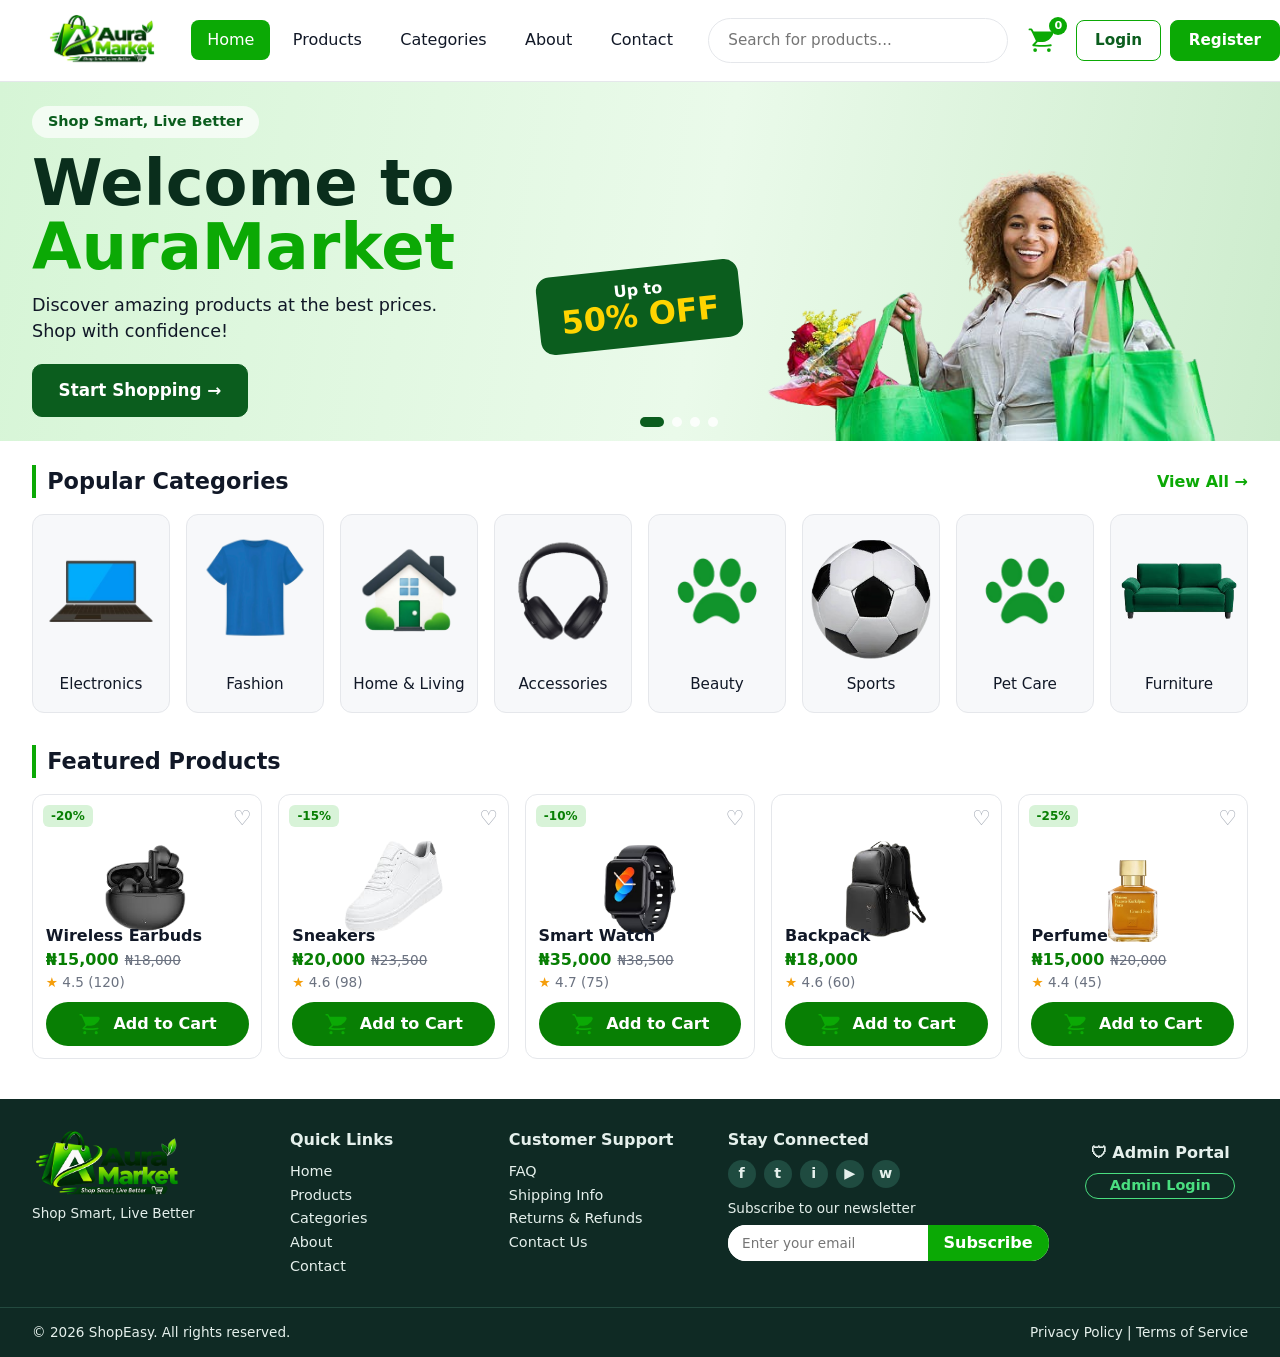
<file: index.html>
<!DOCTYPE html>
<html lang="en">

<head>
    <meta charset="UTF-8">
    <meta name="viewport" content="width=device-width, initial-scale=1.0">
    <title>AuraMarket | Shop Smart, Live Better</title>
    <link rel="stylesheet" href="css/style.css">
</head>

<body>
    <header>
        <a href="#" class="logo"><img src="image/logo (2).png" alt="ShopEasy"></a>

        <nav class="menu-link" id="menu">
            <a href="#" class="active">Home</a>
            <a href="#products" style="display: flex;">Products</a>
            <!-- <img width="20px" src="/image/boxicons--arrow-down.svg" alt=""></a> -->
            <a href="#categories">Categories</a>
            <a href="#">About</a>
            <a href="#">Contact</a>
        </nav>

        <div class="head-right">
            <form class="search" role="search">
                <input type="search" placeholder="Search for products...">
            </form>
            <a href="#" class="cart">
                <img src="image/basil--shopping-cart-solid.svg" alt="">
                <span id="cartCount">2</span>
            </a>
            <div class="head-btn">
                <button class="btn-outline" onclick="goToLogin()">Login</button>
                <button class="btn-solid" onclick="goToRegister()">Register</button>
            </div>
            <img src="image/andrsrxn--menu-burger.svg" class="hamburger" id="burger" alt="Menu">
        </div>
    </header>

    <main>
        <section class="hero">
            <div class="hero-text">
                <span class="tag">Shop Smart, Live Better</span>
                <h1>Welcome to <br><em>AuraMarket</em></h1>
                <p>Discover amazing products at the best prices.<br>Shop with confidence!</p>
                <a href="#products" class="btn-solid btn-lg">Start Shopping &rarr;</a>
            </div>
            <div class="hero-badge">Up to <strong>50% OFF</strong></div>
            <img class="hero-img" src="image/hero.png" alt="Smiling shopper holding shopping bags">
            <div class="dots"><i class="on"></i><i></i><i></i><i></i></div>
        </section>

        <section class="section" id="categories">
            <div class="section-head">
                <h2>Popular Categories</h2>
                <a href="#" class="view-all">View All &rarr;</a>
            </div>
            <div class="cat-grid">
                <a href="#" class="cat"><span class="cat-grid-image"><img src="image/laptop.png"
                            alt=""></span>Electronics</a>
                <a href="#" class="cat"><span class="cat-grid-image"><img src="image/cloth.png"
                            alt=""></span>Fashion</a>
                <a href="#" class="cat"><span class="cat-grid-image"><img src="image/house1.png" alt=""></span>Home
                    &amp; Living</a>
                <a href="#" class="cat"><span class="cat-grid-image"><img src="image/headset.png"
                            alt=""></span>Accessories</a>
                <a href="#" class="cat"><span class="cat-grid-image"><img src="image/dog.png" alt=""></span>Beauty</a>
                <a href="#" class="cat"><span class="cat-grid-image"><img src="image/ball.png" alt=""></span>Sports</a>
                <a href="#" class="cat"><span class="cat-grid-image"><img src="image/dog.png" alt=""></span>Pet Care</a>
                <a href="#" class="cat"><span class="cat-grid-image"><img src="image/chair.png"
                            alt=""></span>Furniture</a>
            </div>
        </section>

        <section class="section" id="products">
            <div class="section-head">
                <h2>Featured Products</h2>
            </div>
            <div class="product-grid" id="productGrid"></div>
        </section>
    </main>

    <footer>
        <div class="foot-grid">
            <div class="foot-brand">
                <img src="image/logo (2).png" alt="ShopEasy">
                <p>Shop Smart, Live Better</p>
            </div>
            <div>
                <h4>Quick Links</h4>
                <a href="#">Home</a><a href="#">Products</a><a href="#">Categories</a><a href="#">About</a><a
                    href="#">Contact</a>
            </div>
            <div>
                <h4>Customer Support</h4>
                <a href="#">FAQ</a><a href="#">Shipping Info</a><a href="#">Returns &amp; Refunds</a><a href="#">Contact
                    Us</a>
            </div>
            <div>
                <h4>Stay Connected</h4>
                <div class="socials">
                    <a href="#">f</a><a href="#">t</a>
                    <a href="#">i</a><a href="#">&#9654;</a>
                    <a href="#">w</a>
                </div>
                <p class="small">Subscribe to our newsletter</p>
                <form class="subscribe">
                    <input type="email" placeholder="Enter your email">
                    <button type="submit">Subscribe</button>
                </form>
            </div>
            <div class="admin-box">
                <h4>&#128737; Admin Portal</h4>
                <a href="admin/login.html" class="btn-outline-light">Admin Login</a>
            </div>
        </div>
        <div class="foot-bottom">
            <span>&copy; 2026 ShopEasy. All rights reserved.</span>
            <span><a href="#">Privacy Policy</a> | <a href="#">Terms of Service</a></span>
        </div>
    </footer>
    <script src="js/script.js"></script>
</body>

</html>
</file>
<file: css/style.css>
:root {
  --green: #0ba905;
  --green-dark: #087f04;
  --green-deep: #0b5d1e;
  --mint: #e6f7e6;
  --ink: #111827;
  --muted: #6b7280;
  --line: #e5e7eb;
  --footer: #0f2a24;
  --radius: 12px;
}

* {
  margin: 0;
  padding: 0;
  box-sizing: border-box;
}

html {
  scroll-behavior: smooth;
}

body {
  font-family: "Poppins", "Segoe UI", system-ui, sans-serif;
  color: var(--ink);
  background: #fff;
  line-height: 1.5;
}

a {
  color: inherit;
  text-decoration: none;
}

img {
  max-width: 100%;
  display: block;
}

button {
  font: inherit;
  cursor: pointer;
}

:focus-visible {
  outline: 2px solid var(--green);
  outline-offset: 2px;
}

/* ---------- Buttons ---------- */
.btn-solid,
.btn-outline {
  padding: 0.5rem 1.1rem;
  border-radius: 8px;
  font-weight: 600;
  font-size: 0.95rem;
  border: 1.5px solid var(--green);
  transition:
    background 0.2s,
    color 0.2s;
}

.btn-solid {
  background: var(--green);
  color: #fff;
  display: inline-block;
}

.btn-solid:hover {
  background: var(--green-dark);
}

.btn-outline {
  background: #fff;
  color: var(--green-deep);
}

.btn-outline:hover {
  background: var(--mint);
}

.btn-lg {
  padding: 0.8rem 1.6rem;
  border-radius: 10px;
  font-size: 1.05rem;
  background: var(--green-deep);
  border-color: var(--green-deep);
}

/* ---------- Header ---------- */
header {
  position: sticky;
  top: 0;
  z-index: 100;
  display: flex;
  align-items: center;
  justify-content: space-between;
  gap: 1.2rem;
  padding: 0.8rem 2rem;
  background: #fff;
  border-bottom: 1px solid var(--line);
}

.logo {
  width: 140px;
  height: 55px;
  flex-shrink: 0;
}

.logo img {
  width: 100%;
  height: 100%;
  object-fit: contain;
}

.menu-link {
  display: flex;
  align-items: center;
  gap: 0.4rem;
}

.menu-link a {
  padding: 0.5rem 1rem;
  border-radius: 8px;
  font-weight: 500;
}

.menu-link a:hover {
  color: var(--green);
}

.menu-link a.active {
  background: var(--green);
  color: #fff;
}

.head-right {
  display: flex;
  align-items: center;
  gap: 1.2rem;
}

.search input {
  width: 300px;
  padding: 0.65rem 1.2rem;
  border: 1.5px solid var(--line);
  border-radius: 999px;
  font: inherit;
  font-size: 0.95rem;
}

.search input:focus {
  border-color: var(--green);
  outline: none;
}

.cart {
  position: relative;
  width: 30px;
  height: 30px;
}

.cart img {
  width: 100%;
  height: 100%;
}

.cart span {
  position: absolute;
  top: -8px;
  right: -10px;
  min-width: 18px;
  height: 18px;
  padding: 0 4px;
  border-radius: 999px;
  background: var(--green);
  color: #fff;
  font-size: 0.7rem;
  font-weight: 700;
  display: grid;
  place-items: center;
}

.head-btn {
  display: flex;
  gap: 0.6rem;
}

.hamburger {
  display: none;
  width: 26px;
  height: 26px;
  cursor: pointer;
}

/* ---------- Hero ---------- */
.hero {
  position: relative;
  display: grid;
  grid-template-columns: 1.1fr 0.9fr;
  align-items: center;
  min-height: 330px;
  padding: 0 2rem;
  overflow: hidden;
  background: linear-gradient(100deg, #d6f5d6 0%, #eafaea 55%, #cdeccd 100%);
}

.hero-text {
  position: relative;
  z-index: 2;
  padding: 1.5rem 0;
}

.tag {
  display: inline-block;
  padding: 0.35rem 1rem;
  border-radius: 999px;
  background: rgba(255, 255, 255, 0.7);
  color: var(--green-deep);
  font-weight: 600;
  font-size: 0.9rem;
}

.hero h1 {
  margin: 0.8rem 0;
  font-size: clamp(2.4rem, 5vw, 4rem);
  line-height: 1;
  color: #0a2e1c;
}

.hero h1 em {
  font-style: normal;
  color: var(--green);
}

.hero p {
  margin-bottom: 1.2rem;
  font-size: 1.1rem;
}

.hero-badge {
  position: absolute;
  left: 42%;
  top: 52%;
  transform: rotate(-6deg);
  z-index: 2;
  padding: 0.8rem 1.4rem;
  border-radius: 14px;
  background: var(--green-deep);
  color: #fff;
  font-weight: 600;
  text-align: center;
  line-height: 1.1;
}

.hero-badge strong {
  display: block;
  color: #ffd400;
  font-size: 2rem;
}

.hero-img {
  position: absolute;
  right: 0;
  bottom: 0;
  height: 100%;
  width: auto;
  max-width: 55%;
  object-fit: contain;
  object-position: bottom right;
}

.dots {
  position: absolute;
  left: 50%;
  bottom: 14px;
  display: flex;
  gap: 8px;
  z-index: 3;
}

.dots i {
  width: 10px;
  height: 10px;
  border-radius: 999px;
  background: rgba(255, 255, 255, 0.8);
}

.dots i.on {
  width: 24px;
  background: var(--green-deep);
}

/* ---------- Sections ---------- */
.section {
  padding: 1.5rem 2rem 0.5rem;
}

.section-head {
  display: flex;
  align-items: center;
  justify-content: space-between;
  margin-bottom: 1rem;
}

.section-head h2 {
  padding-left: 0.7rem;
  border-left: 4px solid var(--green);
  font-size: 1.4rem;
}

.view-all {
  color: var(--green);
  font-weight: 600;
}

/* Categories */
.cat-grid {
  display: grid;
  grid-template-columns: repeat(8, 1fr);
  gap: 1rem;
}
.cat-grid-image {
  width: 100px;
  height: 10px;
}
.cat-grid-image {
  width: 100%;
  height: 100%;
  object-fit: cover;
}
.cat {
  display: flex;
  flex-direction: column;
  align-items: center;
  gap: 0.4rem;
  padding: 1rem 0.5rem;
  border-radius: var(--radius);
  background: #f7f8fa;
  border: 1px solid var(--line);
  font-weight: 500;
  font-size: 0.95rem;
  transition:
    border-color 0.2s,
    transform 0.2s;
}

.cat span {
  font-size: 2.4rem;
  line-height: 1;
}

.cat:hover {
  border-color: var(--green);
  transform: translateY(-3px);
}

/* Products */
.product-grid {
  display: grid;
  grid-template-columns: repeat(5, 1fr);
  gap: 1rem;
}

.card {
  position: relative;
  padding: 0.8rem;
  border: 1px solid var(--line);
  border-radius: var(--radius);
  background: #fff;
}

.card .thumb {
  height: 110px;
  display: grid;
  place-items: center;
  font-size: 4.5rem;
}

.card .thumb img {
  max-width: 80%;
  max-height: 80%;
  object-fit: contain;
  margin-bottom: 10px;
}
.discount {
  position: absolute;
  top: 10px;
  left: 10px;
  padding: 2px 8px;
  border-radius: 6px;
  background: #d8f3d8;
  color: var(--green-dark);
  font-size: 0.75rem;
  font-weight: 700;
}

.fav {
  position: absolute;
  top: 8px;
  right: 10px;
  border: 0;
  background: none;
  font-size: 1.3rem;
  color: #9ca3af;
}

.fav.on {
  color: #e11d48;
}

.card h3 {
  margin-top: 0.4rem;
  font-size: 1rem;
  font-weight: 600;
}

.price {
  color: var(--green-dark);
  font-weight: 700;
}

.price s {
  margin-left: 6px;
  color: var(--muted);
  font-weight: 400;
  font-size: 0.85rem;
}

.rating {
  font-size: 0.85rem;
  color: var(--muted);
}

.rating b {
  color: #f59e0b;
}

.add {
  width: 100%;
  margin-top: 0.6rem;
  padding: 0.55rem;
  border: 0;
  border-radius: 999px;
  background: var(--green-dark);
  color: #fff;
  font-weight: 600;
  display: flex;
  justify-content: center;
  align-items: center;
}

.add:hover {
  background: var(--green-deep);
}

/* ---------- Footer ---------- */
footer {
  margin-top: 2rem;
  background: var(--footer);
  color: #e5f0ec;
}

.foot-grid {
  display: grid;
  grid-template-columns: 1.2fr 1fr 1fr 1.3fr 0.9fr;
  gap: 1.5rem;
  padding: 1.8rem 2rem;
}

.foot-grid h4 {
  margin-bottom: 0.5rem;
}

.foot-grid a {
  display: block;
  font-size: 0.9rem;
  padding: 1px 0;
}

.foot-grid a:hover {
  color: #7ee07a;
}

.foot-brand img {
  width: 150px;
}

.foot-brand p {
  font-size: 0.85rem;
}

.socials {
  display: flex;
  gap: 0.5rem;
  margin-bottom: 0.6rem;
}

.socials a {
  width: 28px;
  height: 28px;
  border-radius: 50%;
  background: #1f4b40;
  display: grid;
  place-items: center;
  font-weight: 700;
  padding: 0;
}

.small {
  font-size: 0.85rem;
  margin-bottom: 0.4rem;
}

.subscribe {
  display: flex;
  background: #fff;
  border-radius: 999px;
  overflow: hidden;
}

.subscribe input {
  flex: 1;
  min-width: 0;
  padding: 0.5rem 0.9rem;
  border: 0;
  font: inherit;
  font-size: 0.85rem;
}

.subscribe button {
  padding: 0 1rem;
  border: 0;
  background: var(--green);
  color: #fff;
  font-weight: 600;
}

.admin-box {
  padding: 0.8rem;
  border-radius: var(--radius);
  /* border: 2px solid #ef4444; */
  text-align: center;
  align-self: start;
}

.btn-outline-light {
  display: block;
  margin-top: 0.5rem;
  padding: 0.5rem;
  border: 1.5px solid #4ade80;
  border-radius: 999px;
  color: #4ade80;
  font-weight: 600;
}

.btn-outline-light:hover {
  background: #4ade80;
  color: var(--footer) !important;
  /* color: #234a3f !important; */
}

.foot-bottom {
  display: flex;
  justify-content: space-between;
  gap: 1rem;
  padding: 0.9rem 2rem;
  border-top: 1px solid #234a3f;
  font-size: 0.85rem;
}

/* ---------- Responsive ---------- */
@media (max-width: 1200px) {
  .search input {
    width: 200px;
  }
  .cat-grid {
    grid-template-columns: repeat(4, 1fr);
  }
  .product-grid {
    grid-template-columns: repeat(3, 1fr);
  }
  .foot-grid {
    grid-template-columns: repeat(3, 1fr);
  }
}

@media (max-width: 992px) {
  header {
    padding: 0.8rem 1rem;
    flex-wrap: wrap;
  }
  .hamburger {
    display: block;
  }
  .search,
  .head-btn {
    display: none;
  }
  .menu-link {
    display: none;
    order: 3;
    width: 100%;
    flex-direction: column;
    align-items: stretch;
  }
  .menu-link.open {
    display: flex;
  }
  .head-right {
    margin-left: auto;
  }
  .hero {
    grid-template-columns: 1fr;
    padding: 0 1rem;
  }
  .hero-img {
    opacity: 0.35;
    max-width: 70%;
  }
  .hero-badge {
    display: none;
  }
}

@media (max-width: 600px) {
  .section {
    padding: 1.2rem 1rem 0.5rem;
  }
  .cat-grid {
    grid-template-columns: repeat(2, 1fr);
  }
  .product-grid {
    grid-template-columns: repeat(2, 1fr);
  }
  .foot-grid {
    grid-template-columns: 1fr;
    padding: 1.5rem 1rem;
  }
  .foot-bottom {
    flex-direction: column;
    padding: 0.9rem 1rem;
  }
}

@media (prefers-reduced-motion: reduce) {
  * {
    transition: none !important;
    scroll-behavior: auto !important;
  }
}
</file>
